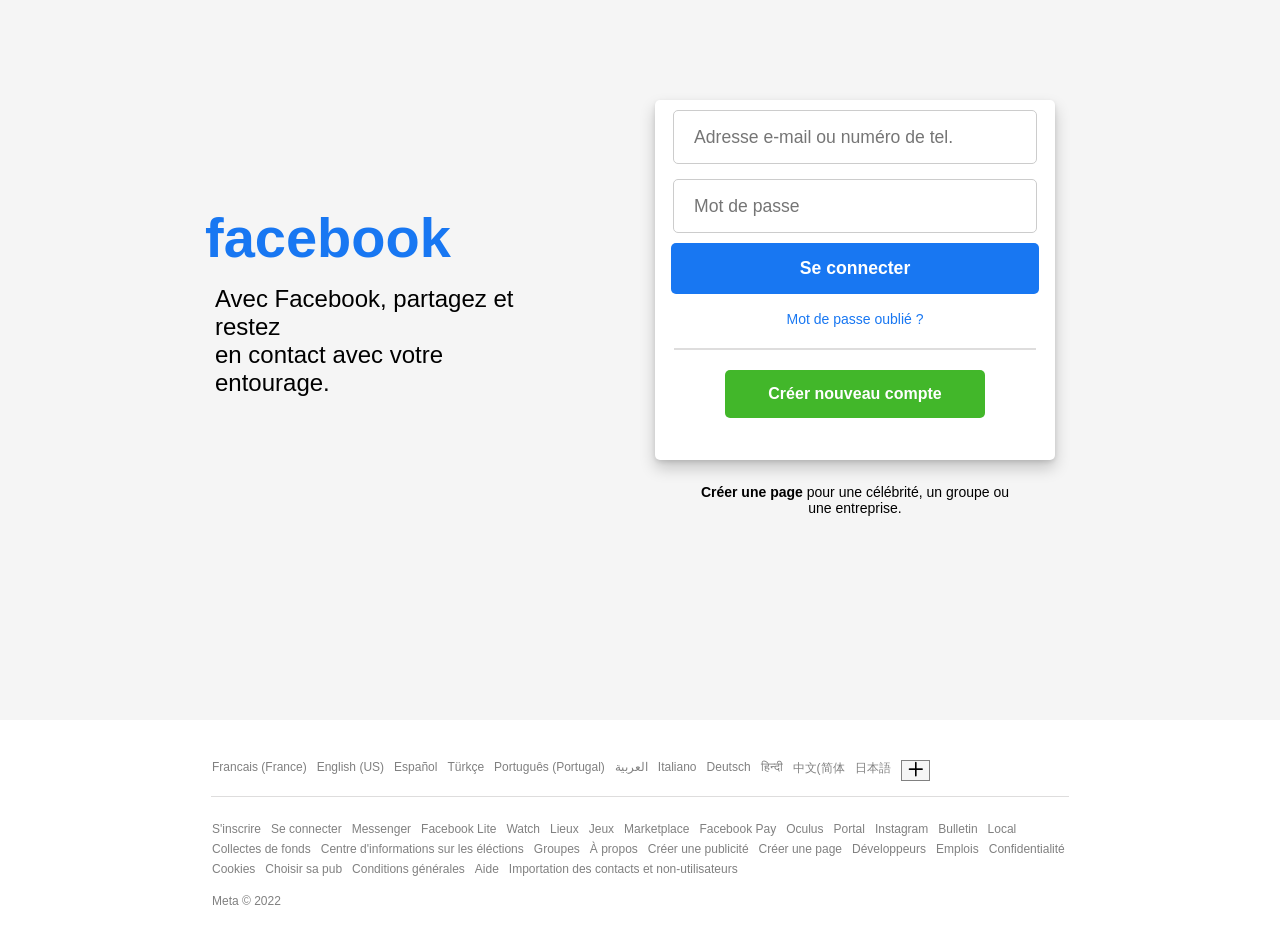
<file: index.html>
<!DOCTYPE html>
<html lang="fr">
  <head>
    <meta charset="UTF-8" />
    <meta http-equiv=" X-UA-Compatible" content="IE=edge" />
    <meta name="viewport" content=" width=device-width, initial-scale=1.0" />
    <title>Facebook</title>
    <link rel="shortcut icon" href="assets/images/fb.png" type="image/x-icon" />
    <link rel="stylesheet" href="assets/css/login.css" />
    <link rel="stylesheet" href="assets/css/style.css" />
    <link rel="stylesheet" href="assets/css/register.css" />
    <link
      rel="stylesheet"
      href="https://cdnjs.cloudflare.com/ajax/libs/font-awesome/6.1.1/css/all.min.css"
      integrity="sha512-KfkfwYDsLkIlwQp6LFnl8zNdLGxu9YAA1QvwINks4PhcElQSvqcyVLLD9aMhXd13uQjoXtEKNosOWaZqXgel0g=="
      crossorigin="anonymous"
      referrerpolicy="no-referrer"
    />
  </head>
  <body>
    <div class="container">
      <div class="container-login">
        <div class="login-title">
          <h1>facebook</h1>
          <p>
            Avec Facebook, partagez et restez <br />
            en contact avec votre entourage.
          </p>
        </div>
        <div class="login-form">
          <form>
            <div class="form-row">
              <input
                type="text"
                placeholder="Adresse e-mail ou numéro de tel."
              />
            </div>
            <div class="form-row">
              <input type="password" placeholder="Mot de passe" />
            </div>
            <div class="form-button">
              <button class="bt-login-submit">Se connecter</button>
            </div>
            <div class="form-info">
              <p>
                <a href=""> Mot de passe oublié ?</a>
              </p>
            </div>
            <div class="divider"></div>
            <div class="form-button">
              <button class="bt-login-create-account" id="create-account-button">
                Créer nouveau compte
              </button>
            </div>
          </form>
        </div>
        <div class="login-footer">
          <p>
            <a href="#">Créer une page</a> pour une célébrité, un groupe ou une
            entreprise.
          </p>
        </div>
      </div>
      <div class="overlay" id="overlay"></div>
      <div class="container-register" id="register-popup">
        <div class="close" id="close-register">
            <i class="fas fa-times"></i>
        </div>
        <div class="register-title">
            <h2>S'inscrire</h2>
            <p>C'est rapide et facile </p>
        </div>
        <div class="divider"></div>
        <div class="register-form">
            <form>
                <div class="form-group-input">
                    <input type="text" placeholder="Prénom">
                    <input type="text" placeholder="Nom de famille">
                </div>
                <div class="form-inline-input">
                    <input type="text" placeholder="Numéro de mobile ou e-mail" >
                </div>
                <div class="form-inline-input">
                    <input type="text" placeholder="Nouveau mot de passe" >
                </div>
                <div class="form-inline-date">
                    <p>Date de naissance <i class="fas fa-question-circle"></i></p>
                    <div class="form-select-date">
                        <select name="" id="" class="day">
                            <option value="1">1</option>
                            <option value="2">2</option>
                            <option value="3">3</option>
                            <option value="4">4</option>
                            <option value="5">5</option>
                            <option value="6">6</option>
                        </select>
                        <select name="" id="" class="month">
                            <option value="Janvier">Janvier</option>
                            <option value="Février">Février</option>
                            <option value="Mars">Mars</option>
                            <option value="Avril">Avril</option>
                            <option value="Mai">Mai</option>
                            <option value="Juin">Juin</option>
                        </select>
                        <select name="" id="" class="year">
                            <option value="2023">2023</option>
                            <option value="2022">2022</option>
                            <option value="2021">2021</option>
                            <option value="2020">2020</option>
                            <option value="2019">2019</option>
                            <option value="2018">2018</option>
                        </select>
                    </div>
                </div>
                <div class="form-inline-genre">
                    <p>Genre <i class="fas fa-question-circle"></i></p>
                    <div class="form-radio-items">
                        <div class="form-radio-item">
                            <label for="femme">Femme</label>
                            <input type="radio" name="genre" id="femme"/>
                        </div>
                        <div class="form-radio-item">
                            <label for="homme">Homme</label>
                            <input type="radio" name="genre" id="homme"/>
                        </div>
                        <div class="form-radio-item">
                            <label for="autre">Personnalisé</label>
                            <input type="radio" name="genre" id="autre"/>
                        </div>
                    </div>
                </div>
                <div class="form-register-infos">
                    <p>En cliquant sur S'inscrire, vous acceptez nos Conditions générales. Découvrez comment nous recueillons, utilisons et partageons vos données en lisant notre Politique d'utilisation des données et comment nous utilisons les cookies et autres technologies similaires en consultant notre Politique d'utilisation des cookies. 
                        Vous recevrez peut-être des notifications par texto de notre part et vous pouvez à tout moment vous désabonner. </p>
                </div>
                <div class="form-register-button">
                    <button class="bt-register-submit">S'inscrire</button>
                </div>
            </form>
          </div>
      </div>
      
      
    </div>
    <footer>
      <ul class="liens1 gap-10">
        <li><a href="#">Francais (France)</a></li>
        <li><a href="#">English (US)</a></li>
        <li><a href="#">Español</a></li>
        <li><a href="#">Türkçe</a></li>
        <li><a href="#">Português (Portugal)</a></li>
        <li><a href="#">العربية</a></li>
        <li><a href="#">Italiano</a></li>
        <li><a href="#">Deutsch</a></li>
        <li><a href="#">हिन्दी</a></li>
        <li><a href="#">中文(简体</a></li>
        <li><a href="#">日本語</a></li>
        <i class="far fa-plus"></i>
      </ul>
      <div class="divider"></div>
      <ul class="liens gap-10">
        <li><a href="#">S'inscrire</a></li>
        <li><a href="#">Se connecter</a></li>
        <li><a href="#">Messenger</a></li>
        <li><a href="#">Facebook Lite</a></li>
        <li><a href="#">Watch</a></li>
        <li><a href="#">Lieux</a></li>
        <li><a href="#">Jeux</a></li>
        <li><a href="#">Marketplace</a></li>
        <li><a href="#">Facebook Pay</a></li>
        <li><a href="#">Oculus</a></li>
        <li><a href="#">Portal</a></li>
        <li><a href="#">Instagram</a></li>
        <li><a href="#">Bulletin</a></li>
        <li><a href="#">Local</a></li>
        <li><a href="#">Collectes de fonds</a></li>
        <li><a href="#">Centre d'informations sur les éléctions</a></li>
        <li><a href="#">Groupes</a></li>
        <li><a href="#">À propos</a></li>
        <li><a href="#">Créer une publicité</a></li>
        <li><a href="#">Créer une page</a></li>
        <li><a href="#">Développeurs</a></li>
        <li><a href="#">Emplois</a></li>
        <li><a href="#">Confidentialité</a></li>
        <li><a href="#">Cookies</a></li>
        <li><a href="#">Choisir sa pub</a></li>
        <li><a href="#">Conditions générales</a></li>
        <li><a href="#">Aide</a></li>
        <li><a href="#">Importation des contacts et non-utilisateurs</a></li>
        <p class="meta">Meta &copy; 2022</p>
      </ul>
    </footer>
    <script src="assets/js/script.js "></script>
  </body>
</html>
</file>
<file: assets/css/login.css>
.gap-5 {
    gap: 5px;
  }
  .gap-10 {
    gap: 10px;
  }
  .gap-20 {
    gap: 20px;
  }
  
 
  
  /************LOGIN PAGE************/
  .login-title {
    grid-area: login-title;
  }
  .login-title h1 {
    color: #1877f2;
    font-size: 3.5rem;
    margin: 5px;
  }
  .login-title p {
    font-size: 1.5rem;
    margin: 15px;
  }
  
  .login-form {
    grid-area: login-form;
    box-shadow: 0 2px 4px rgb(0 0 0 /10%), 0 8px 16px rgb(0 0 0 /20%);
    border-radius: 5px;
    margin: 0 20px;
    width: 340px;
    margin: 0 auto;
    background-color: white;
  }
  .login-form .form-row {
    margin: 5px 0;
  }
  
  .login-form .form-button .bt-login-submit {
    background-color: #1877f2;
    color: white;
    width: 90%;
    font-size: 1.1rem;
  }
  .login-form .form-button .bt-login-submit:hover {
    background-color: #0966df;
  }
  
  .login-form .form-info p a {
    text-decoration: none;
    color: #1877f2;
    font-size: 14px;
  }
  .login-form .form-info p a:hover {
    cursor: pointer;
    text-decoration: underline;
  }
  
  .login-form .divider {
    border: 0.2px solid rgb(222, 221, 221);
    width: 90%;
    margin: 20px auto;
  }
  
  .login-form .form-button .bt-login-create-account {
    background-color: #42b72a;
    color: white;
    width: 65%;
    font-size: 1rem;
  }
  .login-form .form-button .bt-login-create-account:hover {
    background-color: #30a519;
  }
  
  .login-form .form-row input {
    height: 50px;
    font-size: 1.1rem;
    width: 85%;
    border-radius: 5px;
    border: 1px solid #ccc;
    margin: 5px auto;
    padding-left: 20px;
  }
  .login-footer {
    grid-area: login-footer;
    width: 330px;
    margin: 0 auto;
    font-size: 14px;
  }
  .login-footer a {
    text-decoration: none;
    color: black;
    font-weight: bold;
  }
  .login-footer a:hover {
    text-decoration: underline;
  }
  .container-login {
    margin: 0 auto;
    display: grid;
    height: 100vh;
    text-align: center;
    grid-template-columns: 1fr;
    grid-template-rows: 1fr 360px 1fr;
    grid-template-areas: "login-title" "login-form" "login-footer";
  }
  
  footer {
    margin: 0 auto;
    display: grid;
    grid-template-columns: 1fr;
    grid-template-rows: 1OOpx 1fr 100px;
    width: 100%;
    background-color: white;
    text-align: center;
    justify-content: center;
    font-size: 12px;
  }
  footer .liens1 {
    display: flex;
    flex-wrap: wrap;
    text-align: center;
    list-style-type: none;
    margin: 0 auto;
    width: 70%;
    color: gray;
    margin-top: 20px;
  }
  footer .liens {
    display: flex;
    list-style-type: none;
    width: 70%;
    text-align: center;
    margin: 0 auto;
    flex-wrap: wrap;
    color: gray;
    margin-bottom: 100px;
  }
  footer .liens a {
    text-decoration: none;
    color: gray;
  }
  footer .liens1 a {
    text-decoration: none;
    color: gray;
  }
  footer i {
    display: flex;
    background-color: whitesmoke;
    font-size: 1.1rem;
    color: black;
    font-weight: bold;
    border: 0.5px solid gray;
    padding: 0px 6px 4px 6px;
    height: 15px;
    justify-content: center;
    text-align: center;
  }
  footer .divider {
    border-top: 0.3px solid rgb(222, 221, 221);
    width: 50%;
    margin: 0px auto;
    margin-bottom: 10px;
  }
  footer i:hover {
    background-color: rgb(211, 210, 210);
    cursor: pointer;
  }
  
  footer a:hover {
    cursor: pointer;
    text-decoration: underline;
  }
  .footer-bottom {
    display: flex;
    width: 70%;
    text-align: center;
    margin: 0 auto;
  }
  .meta {
    display: flex;
  }
  
  @media screen and (min-width: 900px) {
    .container {
      height: 80vh;
    }
  
    .container-login {
      height: 70vh;
      text-align: center;
      padding: 100px 100px;
      grid-template-columns: 1fr 650px;
      grid-template-rows: 370px 200px;
      grid-template-areas: "login-title login-form" "none login-footer";
    }
    .login-title {
      text-align: left;
      margin-left: 100px;
      margin-top: 100px;
    }
    .login-form {
      width: 400px;
      height: 360px;
    }
    .login-form .form-row input {
      width: 85%;
    }
    .login-form .form-button .bt-login-submit {
      width: 92%;
    }
    footer {
      height: 25vh;
      justify-content: center;
    }
    footer .liens1 {
      width: 70%;
      height: 20px;
      margin-top: 40px;
    }
    footer .divider {
      height: 10px;
      margin-top: 5px;
      margin-bottom: 5px;
  
      width: 67%;
    }
    footer .liens {
      font-size: 12px;
      width: 70%;
      height: 10px;
      line-height: 10px;
    }
    .meta {
      width: 70%;
    }
  }
  
  @media screen and (min-width: 1450px) {
    .container-login {
      grid-template-columns: 600px 400px;
      justify-content: center;
    }
  }
</file>
<file: assets/css/style.css>
body {
    margin: 0;
    padding: 0;
    font-family: Arial, Helvetica, sans-serif;
    background-color: whitesmoke;
  }

  button {
    border: none;
    padding: 15px;
    font-size: 1.5rem;
    border-radius: 5px;
    font-weight: bold;
    cursor: pointer;
  }
</file>
<file: assets/css/register.css>
.container-register {
  width: 5OOpx;
  height: 670px;
  margin: 0 auto;
  position: absolute;
  top: 50%;
  left: 50%;
  transform: translate(-50%, -50%);
  box-shadow: 0 2px 4px rgb(0 0 0 /10%), 0 8px 16px rgb(0 0 0 /33%);
  border-radius: 5px;
  display: none;
  background-color: white;
  z-index: 2;
}
.container-register .close {
  position: absolute;
  right: 5px;
  font-size: 1.5rem;
  color: #ccc;
  cursor: pointer;
}
.container-register .close:hover {
  cursor: pointer;
  color: black;
  transform: scale(1.1);
}
.container-register .register-title {
  padding-left: 20px;
}
.container-register .divider {
  border: 0.1px solid #ccc;
}

.container-register .register-title h2 {
  font-size: 2.3rem;
  margin-bottom: 0;
}
.container-register .register-title p {
  color: gray;
}
/***********************REGISTER FORM *******************/
.container-register .register-form {
  padding: 10px;
}
.container-register .register-form input {
  height: 40px;
  border-radius: 5px;
  outline: none;
  border: 1px solid #ccc;
}
.container-register .register-form .form-group-input {
  display: flex;
  gap: 5px;
  margin-bottom: 5px;
}
.container-register .register-form .form-group-input input {
  flex: 1;

  padding-left: 10px;
}
.container-register .register-form .form-inline-input {
  display: flex;
  margin-bottom: 5px;
}
.container-register .register-form .form-inline-input input {
  flex: 1;

  padding-left: 10px;
}
.container-register .register-form .form-inline-date p {
  color: gray;
  font-size: 0.8em;
}
.container-register .form-select-date {
  display: flex;
  gap: 10px;
}
.container-register .form-select-date select {
  flex: 1;
  height: 40px;
  border-radius: 5px;
  outline: none;
  border: 1px solid #ccc;
  font-size: 1.1rem;
}

.container-register .form-inline-genre {
  color: gray;
  font-size: 0.8em;
}
.container-register .form-radio-items {
  text-align: center;
  display: flex;
  gap: 5px;
  margin: 5px 0;
  background-color: white;
  color: black;
}
.container-register .form-radio-items .form-radio-item {
  border: 1px solid #ccc;
  height: 40px;
  flex: 1;
  border-radius: 5px;
}
.container-register .form-radio-items .form-radio-item label {
  position: relative;
  bottom: 15px;
}
.container-register .form-register-infos {
  font-size: 0.9rem;
  text-align: justify;
  color: gray;
  margin-bottom: 5px;
}
.container-register .form-register-button {
  text-align: center;
}
.container-register .form-register-button .bt-register-submit {
  border: 1px solid black;
  background-color: #00a400;
  width: 200px;
  height: 36px;
  line-height: 5px;
  color: white;
  margin-top: 5px;
}
.overlay {
  background-color: rgba(255, 255, 255, 0.8);
  position: absolute;
  top: 0;
  left: 0;
  width: 100%;
  height: 100%;
  z-index: 1;
  display: none;
}

@media screen and (max-width: 600px) {
  .container-register {
    width: 360px;
  }
  .container-register .form-radio-items .form-radio-item label {
    font-size: 0.8em;
  }
}
</file>
